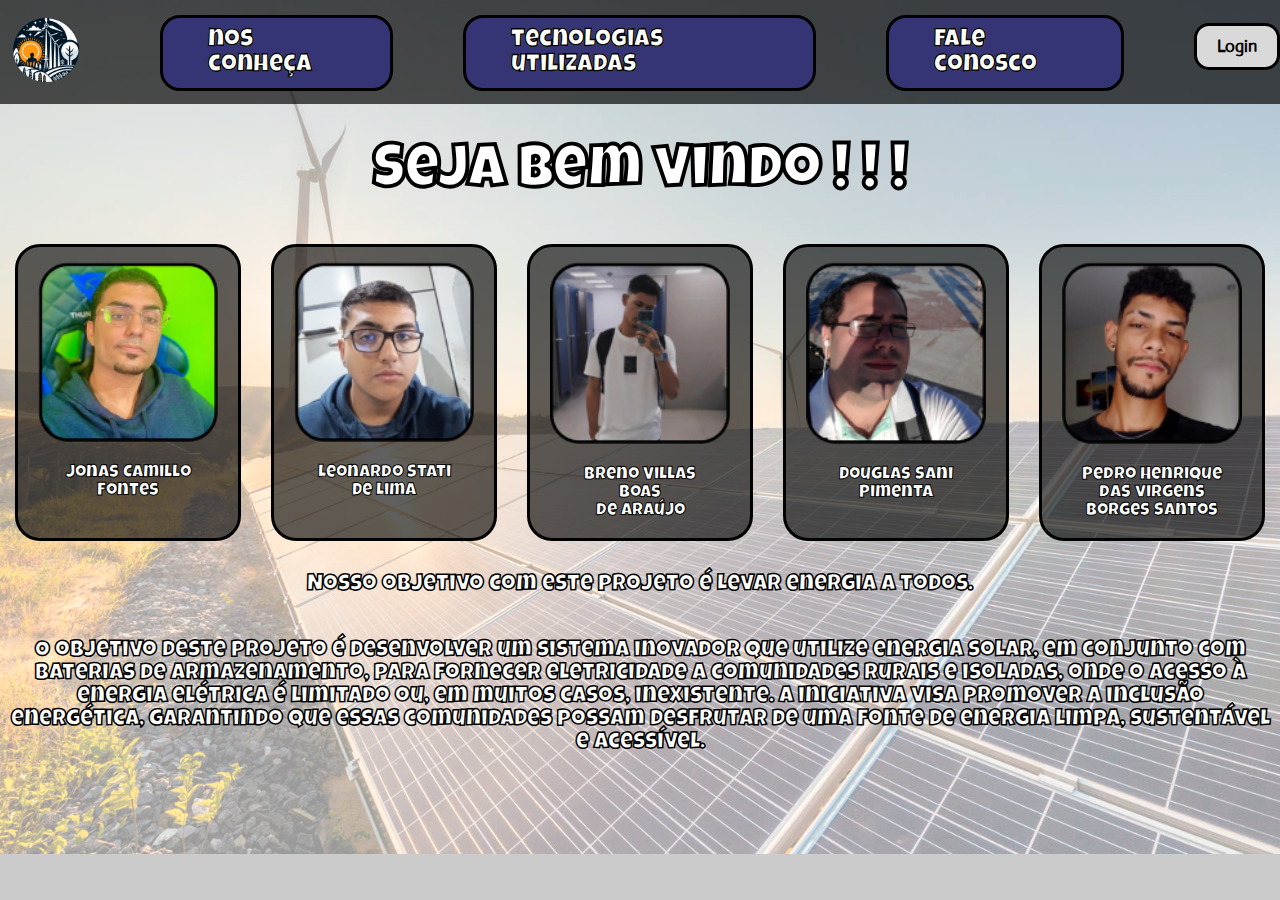
<file: index.html>
<!DOCTYPE html>
<html lang="pt-br">
<head>
    <link rel="preconnect" href="https://fonts.googleapis.com">
    <link rel="preconnect" href="https://fonts.gstatic.com" crossorigin>
    <link href="https://fonts.googleapis.com/css2?family=Actor&display=swap" rel="stylesheet">
    <link rel="preconnect" href="https://fonts.googleapis.com">
    <link rel="preconnect" href="https://fonts.gstatic.com" crossorigin>
    <link href="https://fonts.googleapis.com/css2?family=Luckiest+Guy&display=swap" rel="stylesheet">
    <meta charset="UTF-8">
    <meta name="viewport" content="width=device-width, initial-scale=1.0">
    <title>Projeto Solução Solar</title>
    <link rel="stylesheet" href="/css/style.css">
</head>
<body>
    <header>
        <div class="cabecalho">
            <div class="cabecalho_logo">
                <img class="logo" src="/img/logoEN.png" alt="LOGO">
            </div>
            <div>
                <a class="cabecalho_link" href="/index.html"><h1 class="cabecalho_escrito">nos conheça</h1></a>
            </div>
            <div>
                <a class="cabecalho_link" href="/tecnologias_utilizadas.html"><h1 class="cabecalho_escrito">tecnologias utilizadas</h1></a>
            </div>
            
            <div>
                <a class="cabecalho_link" href="/fale_conosco.html"><h1 class="cabecalho_escrito">fale conosco</h1></a>
            </div>
            <div>
                <a class="cabecalho_link" href="/login.html"><h1 class="cabecalho_login">Login</h1></a>
            </div>
        </div>
       
        <script src="/script.js">  </script>

    </header>

    <body class="fundo">
        <div class="seja">
            <h1 class="seja_bem">Seja Bem vindo ! ! ! </h1>
        </div>

        <div class="integrantes">
            <div class="integrantes_grade">
                <img class="integrantes_tamanho" src="/img/jonas.png" alt="jonas">
                <p class="integrantes_nome">Jonas Camillo <br> Fontes</p>
            </div>
            <div class="integrantes_grade">
                <img class="integrantes_tamanho" src="/img/LEO.png" alt="leonardo">
                <p class="integrantes_nome"> Leonardo Stati <br> De Lima</p>
            </div>
            <div class="integrantes_grade">
                <img class="integrantes_tamanho" src="/img//Breno villas.png" alt="breno">
                <p class="integrantes_nome">Breno Villas <br> Boas <br> de Araújo</p>
            </div>
            <div class="integrantes_grade">
                <img class="integrantes_tamanho" src="/img/Doug.png" alt="o=douglas">
                <p class="integrantes_nome">Douglas Sani <br> Pimenta</p>
            </div>
            <div class="integrantes_grade">
                <img class="integrantes_tamanho" src="/img/Pedro.png" alt="pedro">
                <p class="integrantes_nome">Pedro Henrique <br> das virgens <br> Borges Santos</p>
            </div>
        </div>

        <div>
            <p class="tema">Nosso objetivo com este projeto é Levar energia a todos. </p>
        </div>

        <div>
           <p class="tema">O objetivo deste projeto é desenvolver um sistema inovador que utilize energia solar, em conjunto com baterias de armazenamento, para fornecer eletricidade a comunidades rurais e isoladas, onde o acesso à energia elétrica é limitado ou, em muitos casos, inexistente. A iniciativa visa promover a inclusão energética, garantindo que essas comunidades possam desfrutar de uma fonte de energia limpa, sustentável e acessível.</p>
        </div>

    </body>

    <footer>

    </footer>

</body>
</html>
</file>
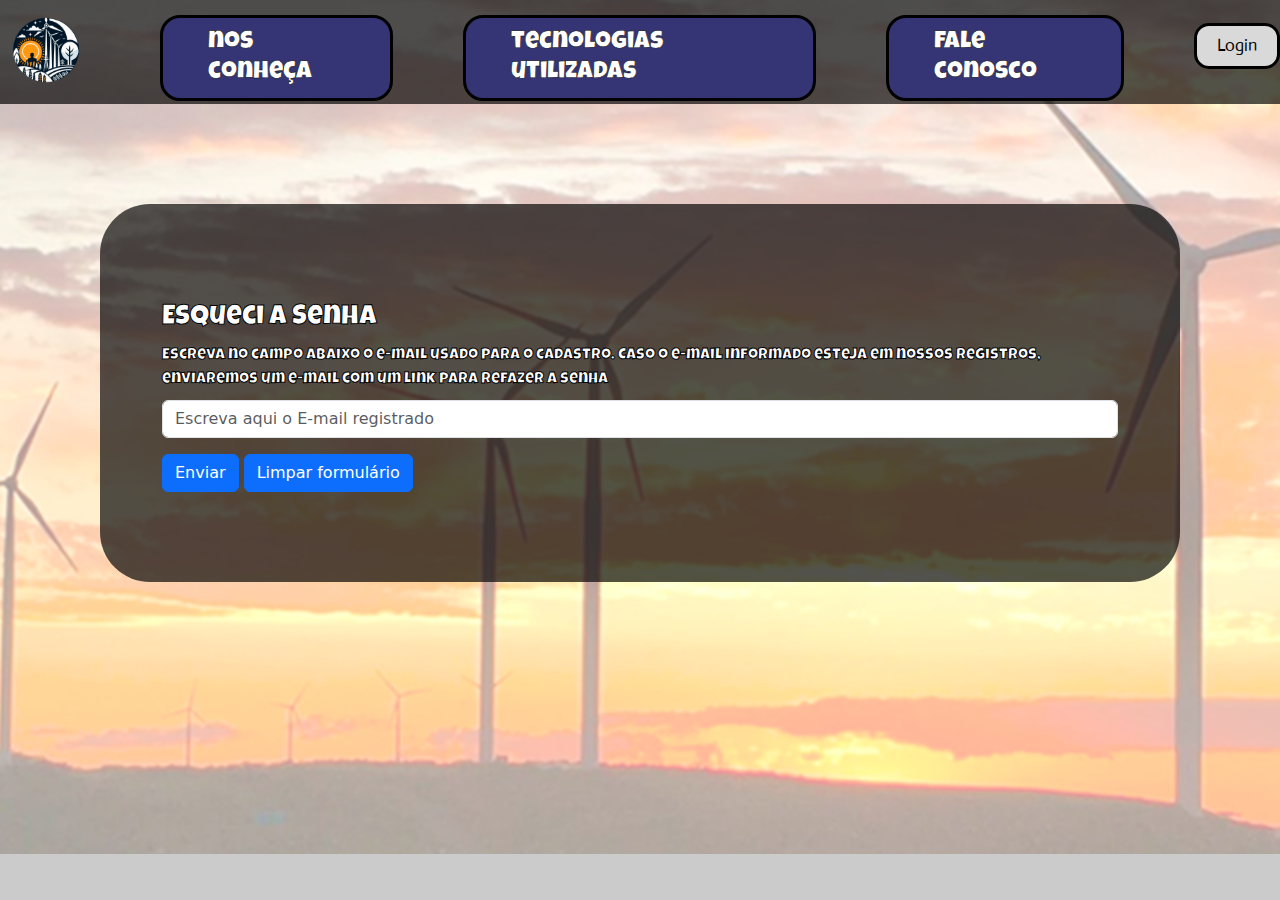
<file: cadastro.html>
<!DOCTYPE html>
<html lang="pt-br">
<head>
    <link rel="preconnect" href="https://fonts.googleapis.com">
    <link rel="preconnect" href="https://fonts.gstatic.com" crossorigin>
    <link href="https://fonts.googleapis.com/css2?family=Actor&display=swap" rel="stylesheet">
    <link rel="preconnect" href="https://fonts.googleapis.com">
    <link rel="preconnect" href="https://fonts.gstatic.com" crossorigin>
    <link href="https://fonts.googleapis.com/css2?family=Luckiest+Guy&display=swap" rel="stylesheet">
    <meta charset="UTF-8">
    <meta name="viewport" content="width=device-width, initial-scale=1.0">
    <title>Fome</title>
    <link rel="stylesheet" href="/css/login.css">
    <link href="https://cdn.jsdelivr.net/npm/bootstrap@5.1.3/dist/css/bootstrap.min.css" rel="stylesheet">
    <script src="https://cdn.jsdelivr.net/npm/bootstrap@5.1.3/dist/js/bootstrap.bundle.min.js"></script>
</head>
<body class="fundo">
    <header>
        <div class="cabecalho">
            <div class="cabecalho_logo">
                <img class="logo" src="/img/logoEN.png" alt="LOGO">
            </div>
            <div>
                <a class="cabecalho_link" href="/index.html"><h1 class="cabecalho_escrito">nos conheça</h1></a>
            </div>
            <div>
                <a class="cabecalho_link" href="/tecnologias_utilizadas.html"><h1 class="cabecalho_escrito">tecnologias utilizadas</h1></a>
            </div>
            <div>
                <a class="cabecalho_link" href="/fale_conosco.html"><h1 class="cabecalho_escrito">fale conosco</h1></a>
            </div>
            <div>
                <a class="cabecalho_link" href="/login.html"><h1 class="cabecalho_login">Login</h1></a>
            </div>
        </div>
       
    </header>

<body>
    <div class="caixa_preta">
        <main class="container mt-5">
            <h3 class="criacao-login">Esqueci a Senha</h3>
            <form class="needs-validation" novalidate>
                <fieldset class="mb-3">
                    <label for="idEmail" class="form-label">Escreva no campo abaixo o e-mail usado para o cadastro. Caso o e-mail informado esteja em nossos registros, enviaremos um e-mail com um link para refazer a senha</label>
                    <input type="text" class="form-control" id="idEmail" required placeholder="Escreva aqui o E-mail registrado">
                    <div class="invalid-feedback">Escreva aqui o E-mail registrado</div>
                    <div class="valid-feedback">Informação Válida</div>
                </fieldset>
                
                <fieldset class="fs-login mb-3">
                    <button type="submit" class="btn btn-primary">Enviar</button>
                    <button type="reset" class="btn btn-primary">Limpar formulário</button>
                    <br>
                    <br>
                </fieldset>        
            </form>
        </main>
    </div>
</body>
</file>
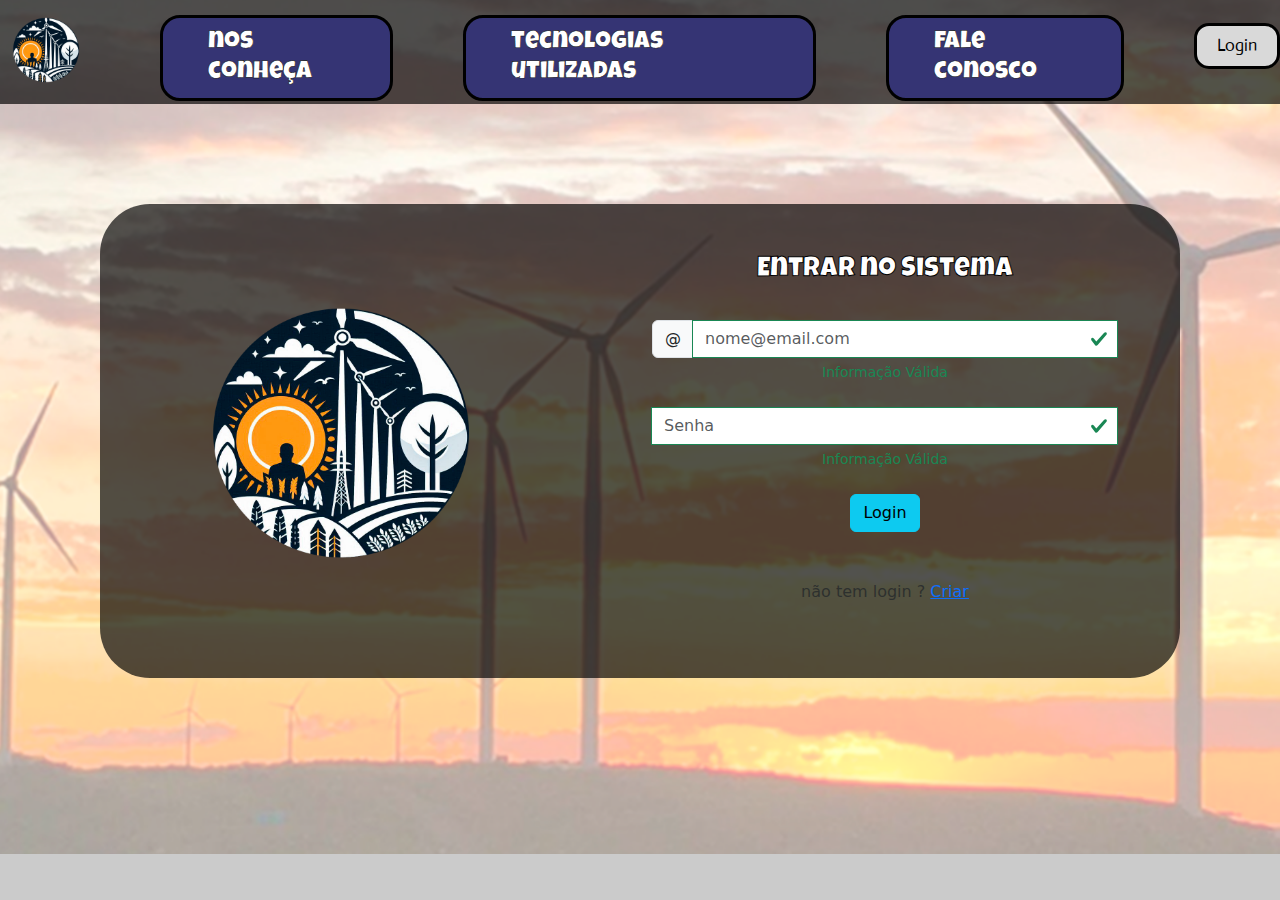
<file: login.html>
<!DOCTYPE html>
<html lang="pt-br">

<head>
    <link rel="preconnect" href="https://fonts.googleapis.com">
    <link rel="preconnect" href="https://fonts.gstatic.com" crossorigin>
    <link href="https://fonts.googleapis.com/css2?family=Actor&display=swap" rel="stylesheet">
    <link rel="preconnect" href="https://fonts.googleapis.com">
    <link rel="preconnect" href="https://fonts.gstatic.com" crossorigin>
    <link href="https://fonts.googleapis.com/css2?family=Luckiest+Guy&display=swap" rel="stylesheet">
    <meta charset="UTF-8">
    <meta name="viewport" content="width=device-width, initial-scale=1.0">
    <title>Fome</title>
    <link rel="stylesheet" href="/css/login.css">
    <link href="https://cdn.jsdelivr.net/npm/bootstrap@5.1.3/dist/css/bootstrap.min.css" rel="stylesheet">
    <script src="https://cdn.jsdelivr.net/npm/bootstrap@5.1.3/dist/js/bootstrap.bundle.min.js"></script>
</head>

<body>
    <header>
        <div class="cabecalho">
            <div class="cabecalho_logo">
                <img class="logo" src="/img/logoEN.png" alt="LOGO">
            </div>
            <div>
                <a class="cabecalho_link" href="/index.html">
                    <h1 class="cabecalho_escrito">nos conheça</h1>
                </a>
            </div>
            <div>
                <a class="cabecalho_link" href="/tecnologias_utilizadas.html">
                    <h1 class="cabecalho_escrito">tecnologias utilizadas</h1>
                </a>
            </div>

            <div>
                <a class="cabecalho_link" href="/fale_conosco.html">
                    <h1 class="cabecalho_escrito">fale conosco</h1>
                </a>
            </div>
            <div>
                <a class="cabecalho_link" href="/login.html">
                    <h1 class="cabecalho_login">Login</h1>
                </a>
            </div>
        </div>

        <script src="/script.js"></script>

    </header>

    <body class="fundo">
        <div class="caixa_preta">
            <main class="container">
                <article class="row align-items-center">
                    <figure class="col-md-6 align-items-center justify-content-center">
                        <img class="imagem_logo" src="img/logoEN.png">
                    </figure>

                    <section class="col-md-6 text-center">
                        <div>
                            <h3 class="alteracao_de_fonte">Entrar no Sistema</h3>
                            <br>
                        </div>
                        <form>
                            <fieldset class="mb-4">
                                <div class="was-validated input-group">
                                    <span class="input-group-text">@</span>
                                    <label class="form-label" for="email"></label>
                                    <input type="text" id="email" class="form-control" placeholder="nome@email.com" />
                                    <div class="valid-feedback">Informação Válida</div>
                                    <div class="invalid-feedback">Por favor, escreva seu e-mail no formato
                                        nome@email.com</div>
                                </div>
                            </fieldset>
                            <fieldset class="mb-4">
                                <div class="was-validated input-group">
                                    <label class="form-label" for="idPassword"></label>
                                    <input type="password" id="idPassword" class="form-control" placeholder="Senha" />
                                    <div class="valid-feedback">Informação Válida</div>
                                    <div class="invalid-feedback">Por favor, escreva sua senha</div>
                                </div>
                            </fieldset>
                            <fieldset class="mb-4">
                                <button onclick="alerta()" type="button" class="btn btn-info">Login</button>
                            </fieldset>
                            <fieldset class="mb-4">
                                <div>
                                    <br>
                                    <span class="text-muted">não tem login ? </span>
                                    <span class="esqueci-links"><a href="cadastro.html">Criar</a></span>

                                </div>
                            </fieldset>

                        </form>
                    </section>
                </article>
            </main>
        </div>
    </body>
</file>
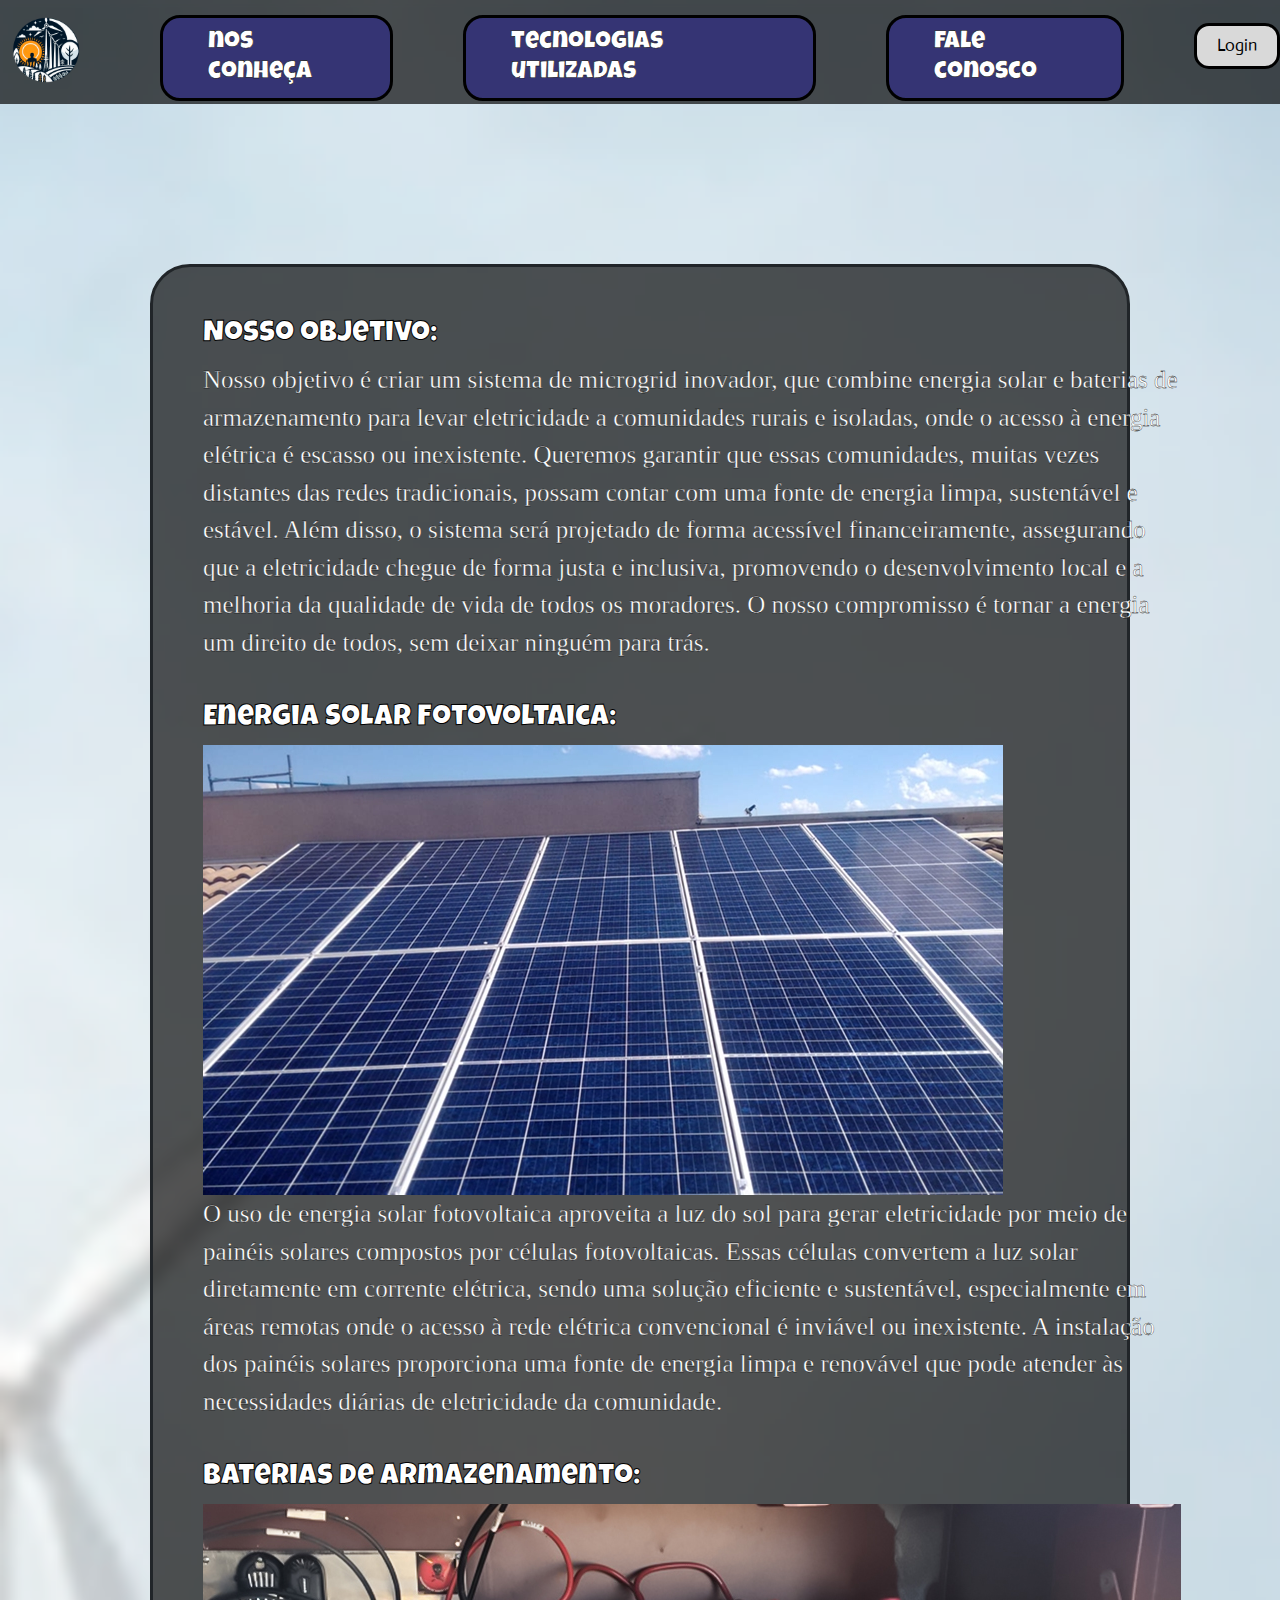
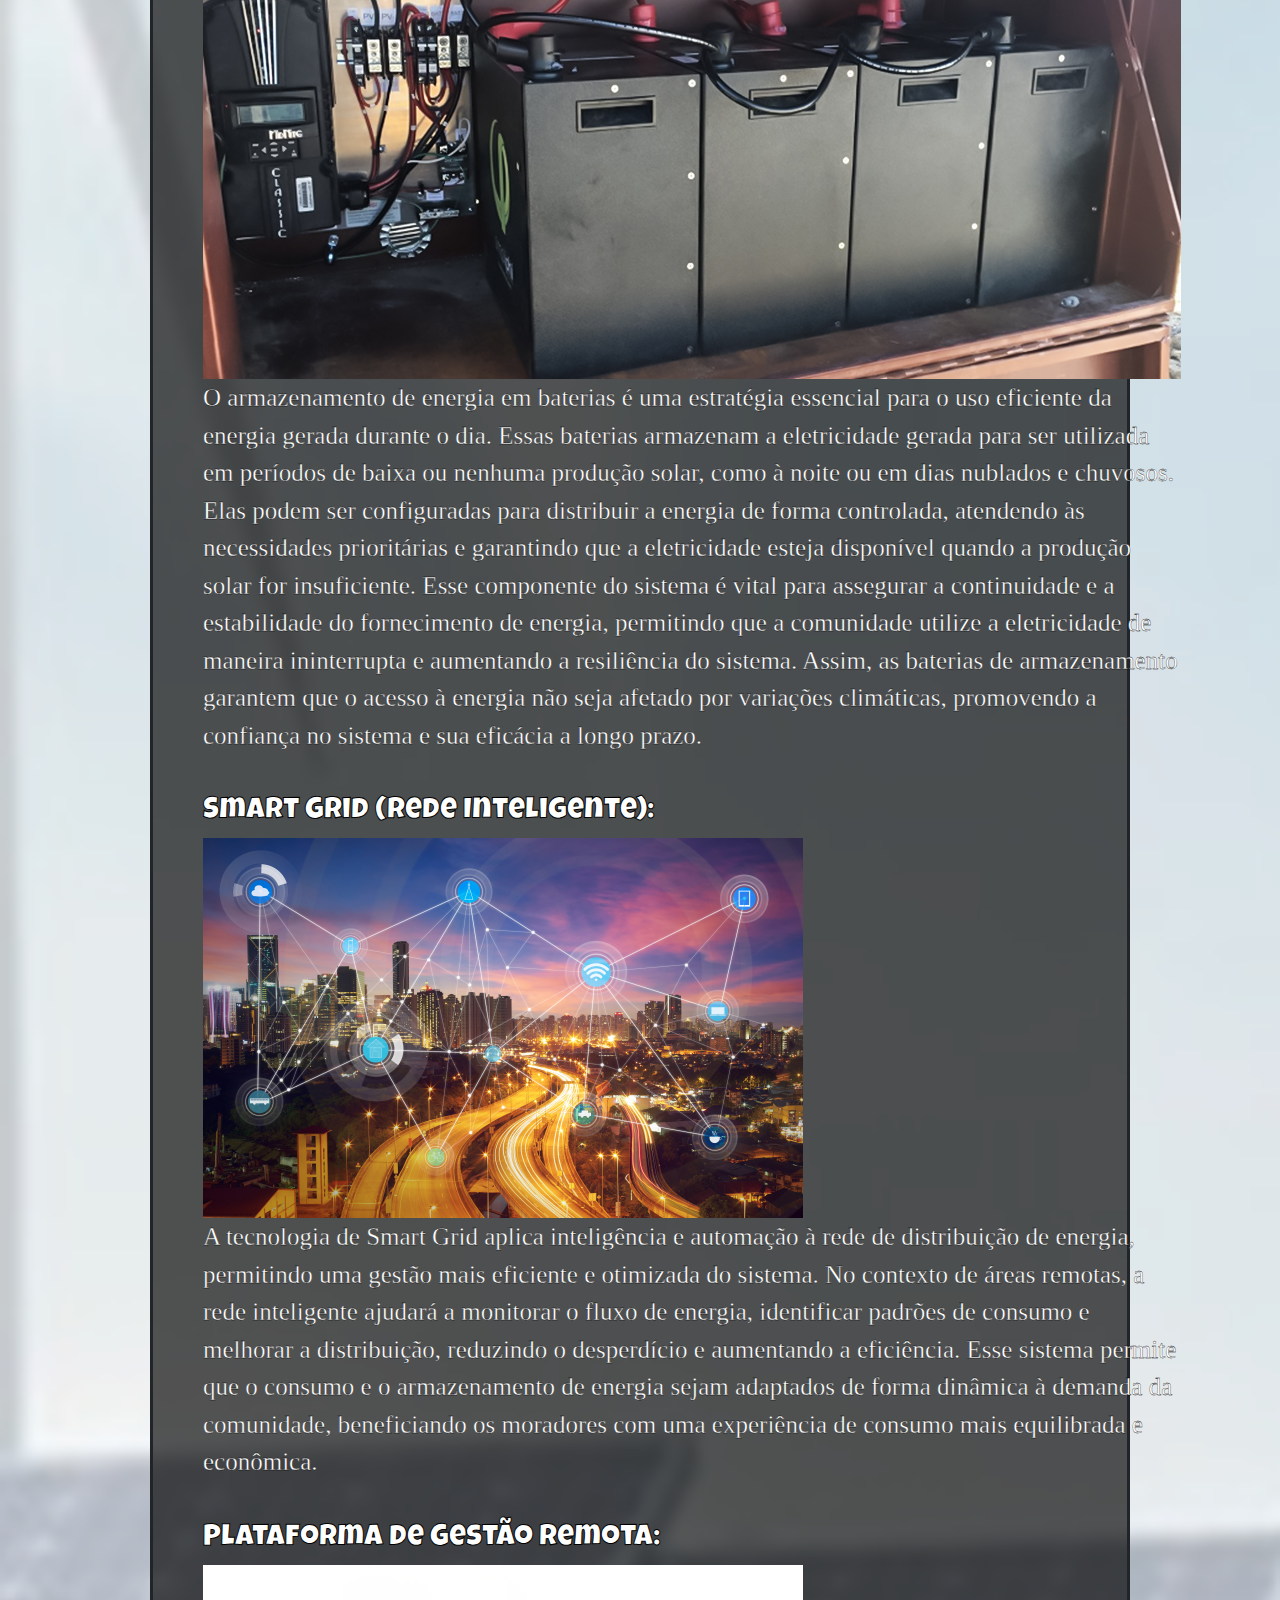
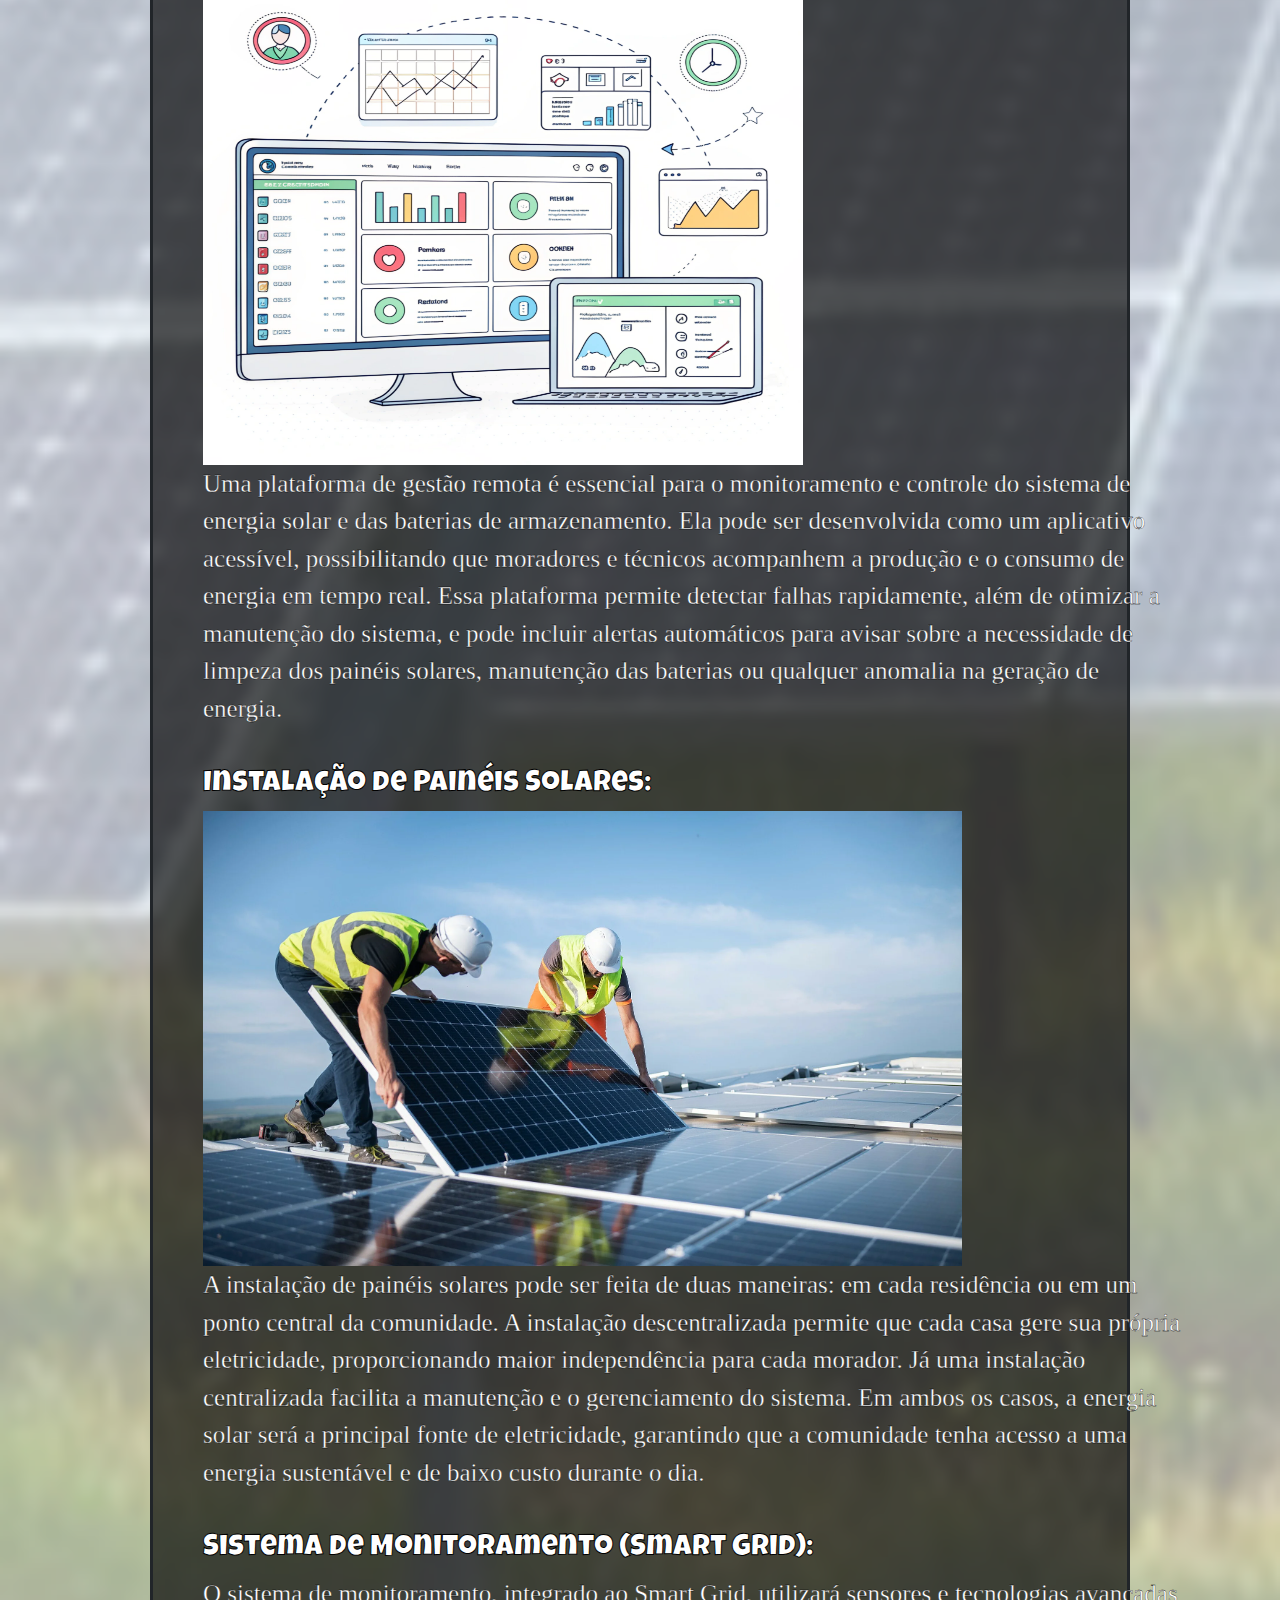
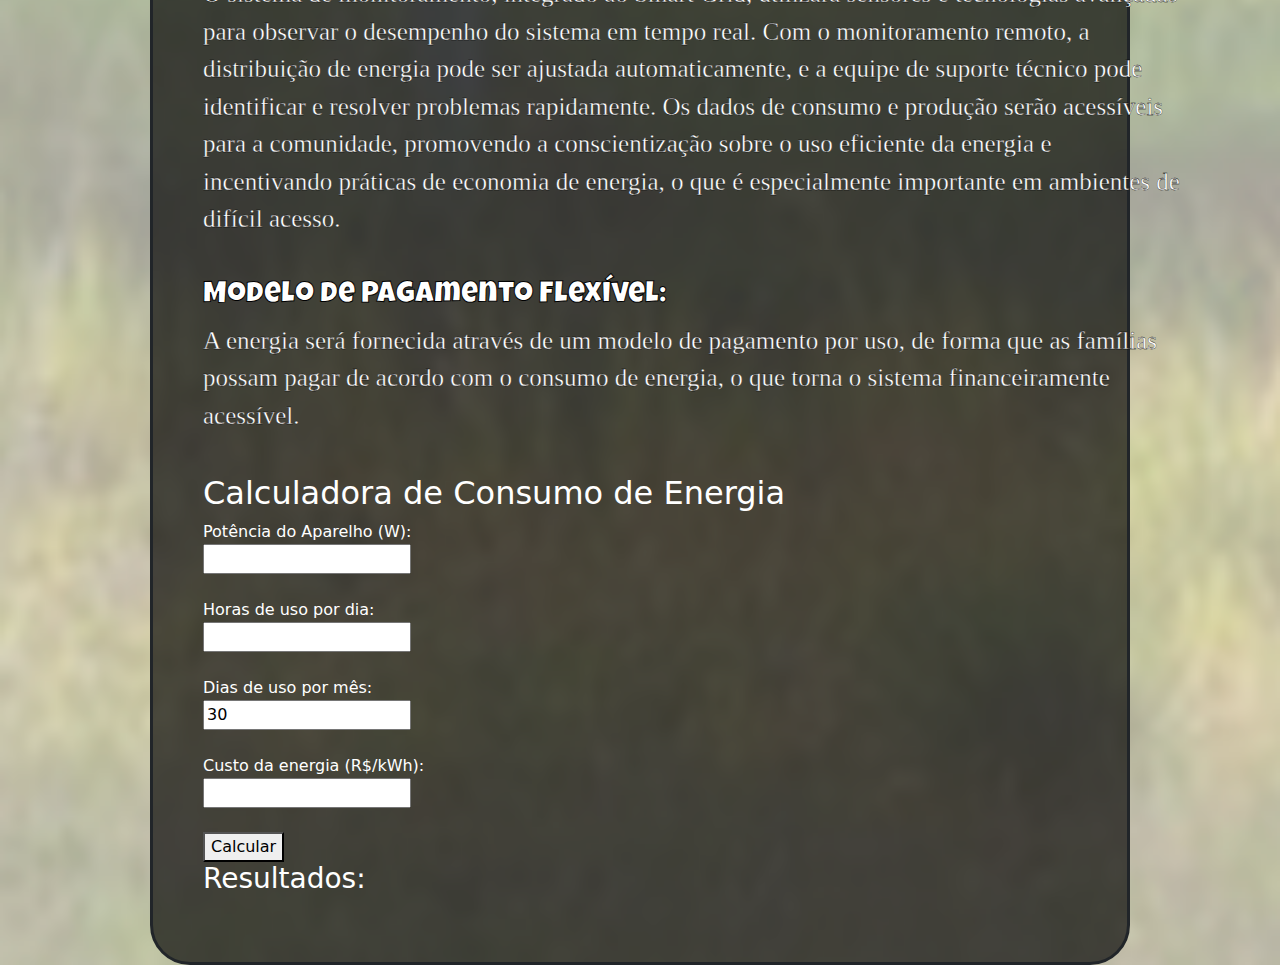
<file: tecnologias_utilizadas.html>
<!DOCTYPE html>
<html lang="pt-br">

<head>
    <link rel="preconnect" href="https://fonts.googleapis.com">
    <link rel="preconnect" href="https://fonts.gstatic.com" crossorigin>
    <link href="https://fonts.googleapis.com/css2?family=Actor&display=swap" rel="stylesheet">
    <link rel="preconnect" href="https://fonts.googleapis.com">
    <link rel="preconnect" href="https://fonts.gstatic.com" crossorigin>
    <link href="https://fonts.googleapis.com/css2?family=Luckiest+Guy&display=swap" rel="stylesheet">
    <meta charset="UTF-8">
    <meta name="viewport" content="width=device-width, initial-scale=1.0">
    <link href="https://cdn.jsdelivr.net/npm/bootstrap@5.1.3/dist/css/bootstrap.min.css" rel="stylesheet">
    <script src="https://cdn.jsdelivr.net/npm/bootstrap@5.1.3/dist/js/bootstrap.bundle.min.js"></script>
    <title>Projeto Solução Solar</title>
    <link rel="stylesheet" href="./css/tecnologias_utilizadas.css">
</head>

<body>
    <header>
        <div class="cabecalho">
            <div class="cabecalho_logo">
                <img class="logo" src="/img/logoEN.png" alt="LOGO">
            </div>
            <div>
                <a class="cabecalho_link" href="tecnologias_utilizadas.html">
                    <h1 class="cabecalho_escrito">nos conheça</h1>
                </a>
            </div>
            <div>
                <a class="cabecalho_link" href="tecnologias_utilizadas.html">
                    <h1 class="cabecalho_escrito">tecnologias utilizadas</h1>
                </a>
            </div>

            <div>
                <a class="cabecalho_link" href="/fale_conosco.html">
                    <h1 class="cabecalho_escrito">fale conosco</h1>
                </a>
            </div>
            <div>
                <a class="cabecalho_link" href="/login.html">
                    <h1 class="cabecalho_login">Login</h1>
                </a>
            </div>
        </div>

        <script src="/script.js"></script>

    </header>

    <body class="fundo">

        <div class="espacinho"> </div>

        <div class="anunciar">
            <div class="itens">
                <h1 class="titulos_tec">Nosso objetivo:</h1>
                <p class="escritos_tec">Nosso objetivo é criar um sistema de microgrid inovador, que combine energia solar e baterias de armazenamento para levar eletricidade a comunidades rurais e isoladas, onde o acesso à energia elétrica é escasso ou inexistente. Queremos garantir que essas comunidades, muitas vezes distantes das redes tradicionais, possam contar com uma fonte de energia limpa, sustentável e estável. Além disso, o sistema será projetado de forma acessível financeiramente, assegurando que a eletricidade chegue de forma justa e inclusiva, promovendo o desenvolvimento local e a melhoria da qualidade de vida de todos os moradores. O nosso compromisso é tornar a energia um direito de todos, sem deixar ninguém para trás.</p>
                <br>
                <h1 class="titulos_tec">Energia Solar Fotovoltaica:</h1>
                <img src="img/cogera-energia-como-funciona-a-energia-solar-8-1.jpeg" alt="Painel">
                <p class="escritos_tec">O uso de energia solar fotovoltaica aproveita a luz do sol para gerar eletricidade por meio de painéis solares compostos por células fotovoltaicas. Essas células convertem a luz solar diretamente em corrente elétrica, sendo uma solução eficiente e sustentável, especialmente em áreas remotas onde o acesso à rede elétrica convencional é inviável ou inexistente. A instalação dos painéis solares proporciona uma fonte de energia limpa e renovável que pode atender às necessidades diárias de eletricidade da comunidade.</p>
                <br>
                <h1 class="titulos_tec">Baterias de Armazenamento:</h1>
                <img src="img/baterias.jpg" alt="baterias">
                <p class="escritos_tec">O armazenamento de energia em baterias é uma estratégia essencial para o uso eficiente da energia gerada durante o dia. Essas baterias armazenam a eletricidade gerada para ser utilizada em períodos de baixa ou nenhuma produção solar, como à noite ou em dias nublados e chuvosos. Elas podem ser configuradas para distribuir a energia de forma controlada, atendendo às necessidades prioritárias e garantindo que a eletricidade esteja disponível quando a produção solar for insuficiente. Esse componente do sistema é vital para assegurar a continuidade e a estabilidade do fornecimento de energia, permitindo que a comunidade utilize a eletricidade de maneira ininterrupta e aumentando a resiliência do sistema. Assim, as baterias de armazenamento garantem que o acesso à energia não seja afetado por variações climáticas, promovendo a confiança no sistema e sua eficácia a longo prazo.</p>
                <br>
                <h1 class="titulos_tec">Smart Grid (Rede Inteligente):</h1>
                <img src="img/ComunicacaoNetWorkCidade_437098132_-PNG.png" alt="Rede_inteligente">
                <p class="escritos_tec">A tecnologia de Smart Grid aplica inteligência e automação à rede de distribuição de energia, permitindo uma gestão mais eficiente e otimizada do sistema. No contexto de áreas remotas, a rede inteligente ajudará a monitorar o fluxo de energia, identificar padrões de consumo e melhorar a distribuição, reduzindo o desperdício e aumentando a eficiência. Esse sistema permite que o consumo e o armazenamento de energia sejam adaptados de forma dinâmica à demanda da comunidade, beneficiando os moradores com uma experiência de consumo mais equilibrada e econômica.</p>
                <br>
                <h1 class="titulos_tec">Plataforma de Gestão Remota:</h1>
                <img width="600px" height="500px" src="img/gest-o-remota.png" alt="gestao">
                <p class="escritos_tec">Uma plataforma de gestão remota é essencial para o monitoramento e controle do sistema de energia solar e das baterias de armazenamento. Ela pode ser desenvolvida como um aplicativo acessível, possibilitando que moradores e técnicos acompanhem a produção e o consumo de energia em tempo real. Essa plataforma permite detectar falhas rapidamente, além de otimizar a manutenção do sistema, e pode incluir alertas automáticos para avisar sobre a necessidade de limpeza dos painéis solares, manutenção das baterias ou qualquer anomalia na geração de energia.
                </p>
                <br>
                <h1 class="titulos_tec">Instalação de Painéis Solares:</h1>
                <img src="img/instalação_painel.png" alt="instalacao">
                <p class="escritos_tec">A instalação de painéis solares pode ser feita de duas maneiras: em cada residência ou em um ponto central da comunidade. A instalação descentralizada permite que cada casa gere sua própria eletricidade, proporcionando maior independência para cada morador. Já uma instalação centralizada facilita a manutenção e o gerenciamento do sistema. Em ambos os casos, a energia solar será a principal fonte de eletricidade, garantindo que a comunidade tenha acesso a uma energia sustentável e de baixo custo durante o dia.</p>
                <br>
                <h1 class="titulos_tec">Sistema de Monitoramento (Smart Grid):</h1>
                <p class="escritos_tec">O sistema de monitoramento, integrado ao Smart Grid, utilizará sensores e tecnologias avançadas para observar o desempenho do sistema em tempo real. Com o monitoramento remoto, a distribuição de energia pode ser ajustada automaticamente, e a equipe de suporte técnico pode identificar e resolver problemas rapidamente. Os dados de consumo e produção serão acessíveis para a comunidade, promovendo a conscientização sobre o uso eficiente da energia e incentivando práticas de economia de energia, o que é especialmente importante em ambientes de difícil acesso.</p>
                <br>
                <h1 class="titulos_tec">Modelo de Pagamento Flexível:</h1>
                <p class="escritos_tec">A energia será fornecida através de um modelo de pagamento por uso, de forma que as famílias possam pagar de acordo com o consumo de energia, o que torna o sistema financeiramente acessível.</p>
                <br>
                
                <h2 class="cal">Calculadora de Consumo de Energia</h2>
                
                <form id="energyCalculator">
                    <label for="power" class="cal">Potência do Aparelho (W):</label><br>
                    <input type="number" id="power" required><br><br>
                
                    <label for="hours" class="cal">Horas de uso por dia:</label><br>
                    <input type="number" id="hours" required><br><br>
                
                    <label for="days" class="cal">Dias de uso por mês:</label><br>
                    <input type="number" id="days" value="30" required><br><br>
                
                    <label for="cost" class="cal">Custo da energia (R$/kWh):</label><br>
                    <input type="number" id="cost" step="0.01" required><br><br>
                
                    <button type="button" onclick="calculateEnergy()">Calcular</button>
                </form>
                
                <h3 class="cal">Resultados:</h3>
                <p class="cal" id="result"></p>
                
                <script>
                    function calculateEnergy() {
                        // Obter os valores de entrada
                        const power = parseFloat(document.getElementById("power").value); // Potência em Watts
                        const hours = parseFloat(document.getElementById("hours").value); // Horas de uso por dia
                        const days = parseInt(document.getElementById("days").value); // Dias de uso no mês
                        const cost = parseFloat(document.getElementById("cost").value); // Custo da energia em R$/kWh
                
                        // Cálculo do consumo mensal em kWh
                        const energyConsumption = (power * hours * days) / 1000; // Convertendo de Wh para kWh
                        const totalCost = energyConsumption * cost; // Cálculo do custo total
                
                        // Exibir o resultado
                        document.getElementById("result").innerHTML = 
                            `Consumo mensal de energia: ${energyConsumption.toFixed(2)} kWh<br>` +
                            `Custo mensal estimado: R$ ${totalCost.toFixed(2)}`;
                    }
                </script>
                
                </body>
                </html>
            </div>

            <div class="botoes">

            </div>
    </body>

    <footer>

    </footer>

</body>

</html>
</file>
<file: css/style.css>
:root	{
    --botao-desligado: rgb(53, 52, 116);
    --botao-ligado: rgb(76, 74, 165);
    --login-desligado: #D9D9D9;
    --login-ligado: #9b9999;
    --font-principal: "Luckiest Guy", cursive;

 }
 
 body{
    margin: 0;
    padding: 0;
 }

.cabecalho{
    background-color: #000000ad;
    display: flex;
    flex-direction: row;
    gap: 70px;
    justify-content: center;
    height: 104px;
    
}
.cabecalho_logo {
    align-items: center;
}

.logo{
    width: 90px;
    margin-top: 5px;
}

.cabecalho_escrito{
    color: rgb(255, 255, 255);
    font-family: "Luckiest Guy", cursive;
    -webkit-text-stroke-width: 0.5px;
    -webkit-text-stroke-color: rgb(0, 0, 0);
    font-size: 25px;
    border: solid;
    border-color: #000000;
    border-radius: 20px;
    border-width: 3px;
    background-color: var(--botao-desligado);
    padding: 10px 45px;
    margin-top: 15px;
}

.cabecalho_link{
    text-decoration: none;
}

.cabecalho_login {
    font-family: "Actor", sans-serif;
    font-size: 17px;
    color: rgb(0, 0, 0);
    border: solid;
    border-radius: 15px;
    border-width: 3px;
    padding: 10px 20px;
    margin-top: 23px;
    background-color: var(--login-desligado);
}

.fundo {
    width: auto;
    background-image: url(/img/energia_sus_1.png);
    background-repeat: no-repeat;
    background-size: cover;
    background-color: rgba(0, 0, 0, 0.205);
}

.cabecalho_escrito:hover {
    background-color: var(--botao-ligado);
}

.cabecalho_login:hover {
    background-color: var(--login-ligado);
}

.seja{
    display: flex;
    flex-direction: row;
    justify-content: center;
}

.seja_bem{
    font-family: var(--font-principal);
    color: white;
    -webkit-text-stroke-width: 2px;
    -webkit-text-stroke-color: black;
    font-size: 60px;
}

.integrantes {
    display: flex;
    flex-direction: row;
    justify-content: center;
    gap: 30px;
}

.integrantes_grade {
    background-color: #0000009f;
    border: solid;
    border-width: 3px;
    padding: 15px 20px 0px 20px ;
    border-radius: 25px;
}

.integrantes_nome {
    font-family: var(--font-principal);
    color: white;
    -webkit-text-stroke-width: 1px;
    -webkit-text-stroke-color: black;
    text-align: center;
    font-size: 18px;
}
.integrantes_tamanho{
    width: 180px;
}

.tema{
    text-align: center;
    padding: 10px;
    font-family: var(--font-principal);
    color: white;
    -webkit-text-stroke-width: 1.5px;
    -webkit-text-stroke-color: rgb(0, 0, 0);
    font-size: 23px;
}
</file>
<file: css/login.css>
:root	{
    --botao-desligado: rgb(53, 52, 116);
    --botao-ligado: rgb(76, 74, 165);
    --login-desligado: #D9D9D9;
    --login-ligado: #9b9999;
    --font-principal: "Luckiest Guy", cursive;
    --fonte-secundaria: "Crimson Text", serif;
 }
 
 body{
    margin: 0;
    padding: 0;
 }

.cabecalho{
    background-color: #000000ad;
    display: flex;
    flex-direction: row;
    gap: 70px;
    justify-content: center;
    height: 104px;
    
}
.cabecalho_logo {
    align-items: center;
}

.logo{
    width: 90px;
    margin-top: 5px;
}

.cabecalho_escrito{
    color: rgb(255, 255, 255);
    font-family: "Luckiest Guy", cursive;
    -webkit-text-stroke-width: 0.5px;
    -webkit-text-stroke-color: black;
    font-size: 25px;
    border: solid;
    border-color: #000000;
    border-radius: 20px;
    border-width: 3px;
    background-color: var(--botao-desligado);
    padding: 10px 45px;
    margin-top: 15px;
}

.cabecalho_link{
    text-decoration: none;
}

.cabecalho_login {
    font-family: "Actor", sans-serif;
    font-size: 17px;
    color: rgb(0, 0, 0);
    border: solid;
    border-radius: 15px;
    border-width: 3px;
    padding: 10px 20px;
    margin-top: 23px;
    background-color: var(--login-desligado);
}

.fundo {
    width: auto;
    background-image: url(/img/energia_sus_2.png);
    background-repeat: no-repeat;
    background-size: cover;
    background-color: rgba(0, 0, 0, 0.205);
}

.cabecalho_escrito:hover {
    background-color: var(--botao-ligado);
}

.cabecalho_login:hover {
    background-color: var(--login-ligado);
}

.caixa_preta{
    background-color: #000000ad;
    margin: 100px;
    border-radius: 50px;
    padding: 50px;
}

.alteracao_de_fonte{
    font-family: var(--font-principal);
    color: white;
    -webkit-text-stroke-width: 1px;
    -webkit-text-stroke-color: black;
}

.form-label {
    font-family: var(--font-principal);
    color: white;
    -webkit-text-stroke-width: 1px;
    -webkit-text-stroke-color: black;
}

.criacao-login{
    font-family: var(--font-principal);
    color: white;
    -webkit-text-stroke-width: 1px;
    -webkit-text-stroke-color: black;
}

.imagem_logo{
    width: 350px;
}
</file>
<file: css/tecnologias_utilizadas.css>
:root	{
    --botao-desligado: rgb(53, 52, 116);
    --botao-ligado: rgb(76, 74, 165);
    --login-desligado: #D9D9D9;
    --login-ligado: #9b9999;
    --font-principal: "Luckiest Guy", cursive;
    --fonte-secundaria: "Crimson Text", serif;

 }
 
 body{
    margin: 0;
    padding: 0;
 }

.cabecalho{
    background-color: #000000ad;
    display: flex;
    flex-direction: row;
    gap: 70px;
    justify-content: center;
    height: 104px;
    
}
.cabecalho_logo {
    align-items: center;
}

.logo{
    width: 90px;
    margin-top: 5px;
}

.cabecalho_escrito{
    color: rgb(255, 255, 255);
    font-family: "Luckiest Guy", cursive;
    -webkit-text-stroke-width: 0.5px;
    -webkit-text-stroke-color: black;
    font-size: 25px;
    border: solid;
    border-color: #000000;
    border-radius: 20px;
    border-width: 3px;
    background-color: var(--botao-desligado);
    padding: 10px 45px;
    margin-top: 15px;
}
.cal{
    color: white;
}
.cabecalho_link{
    text-decoration: none;
}

.cabecalho_login {
    font-family: "Actor", sans-serif;
    font-size: 17px;
    color: rgb(0, 0, 0);
    border: solid;
    border-radius: 15px;
    border-width: 3px;
    padding: 10px 20px;
    margin-top: 23px;
    background-color: var(--login-desligado);
}

.fundo {
    width: auto;
    background-image: url(/img/energia_sus_3.png);
    background-repeat: no-repeat;
    background-size: cover;
    background-position: right center;
    background-color: rgba(0, 0, 0, 0.205);
}

.cabecalho_escrito:hover {
    background-color: var(--botao-ligado);
}

.cabecalho_login:hover {
    background-color: var(--login-ligado);
}
.espacinho{
    padding: 80px;
}

.anunciar { 
    display: flex;
    flex-direction: row;
    border: solid;
    background-color: #000000a9;
    margin: 0px 150px ;
    border-radius: 40px;

}

.itens {
    margin: 50px;
}

.titulos_tec {
    font-family: var(--font-principal);
    font-size: 30px;
    color: white;
    -webkit-text-stroke-width: 1px;
    -webkit-text-stroke-color: black;
}

.escritos_tec {
    font-family: var(--fonte-secundaria);
    font-size: 25px;
    color: white;
    -webkit-text-stroke-width: 0.3px;
    -webkit-text-stroke-color: black;
}
</file>
